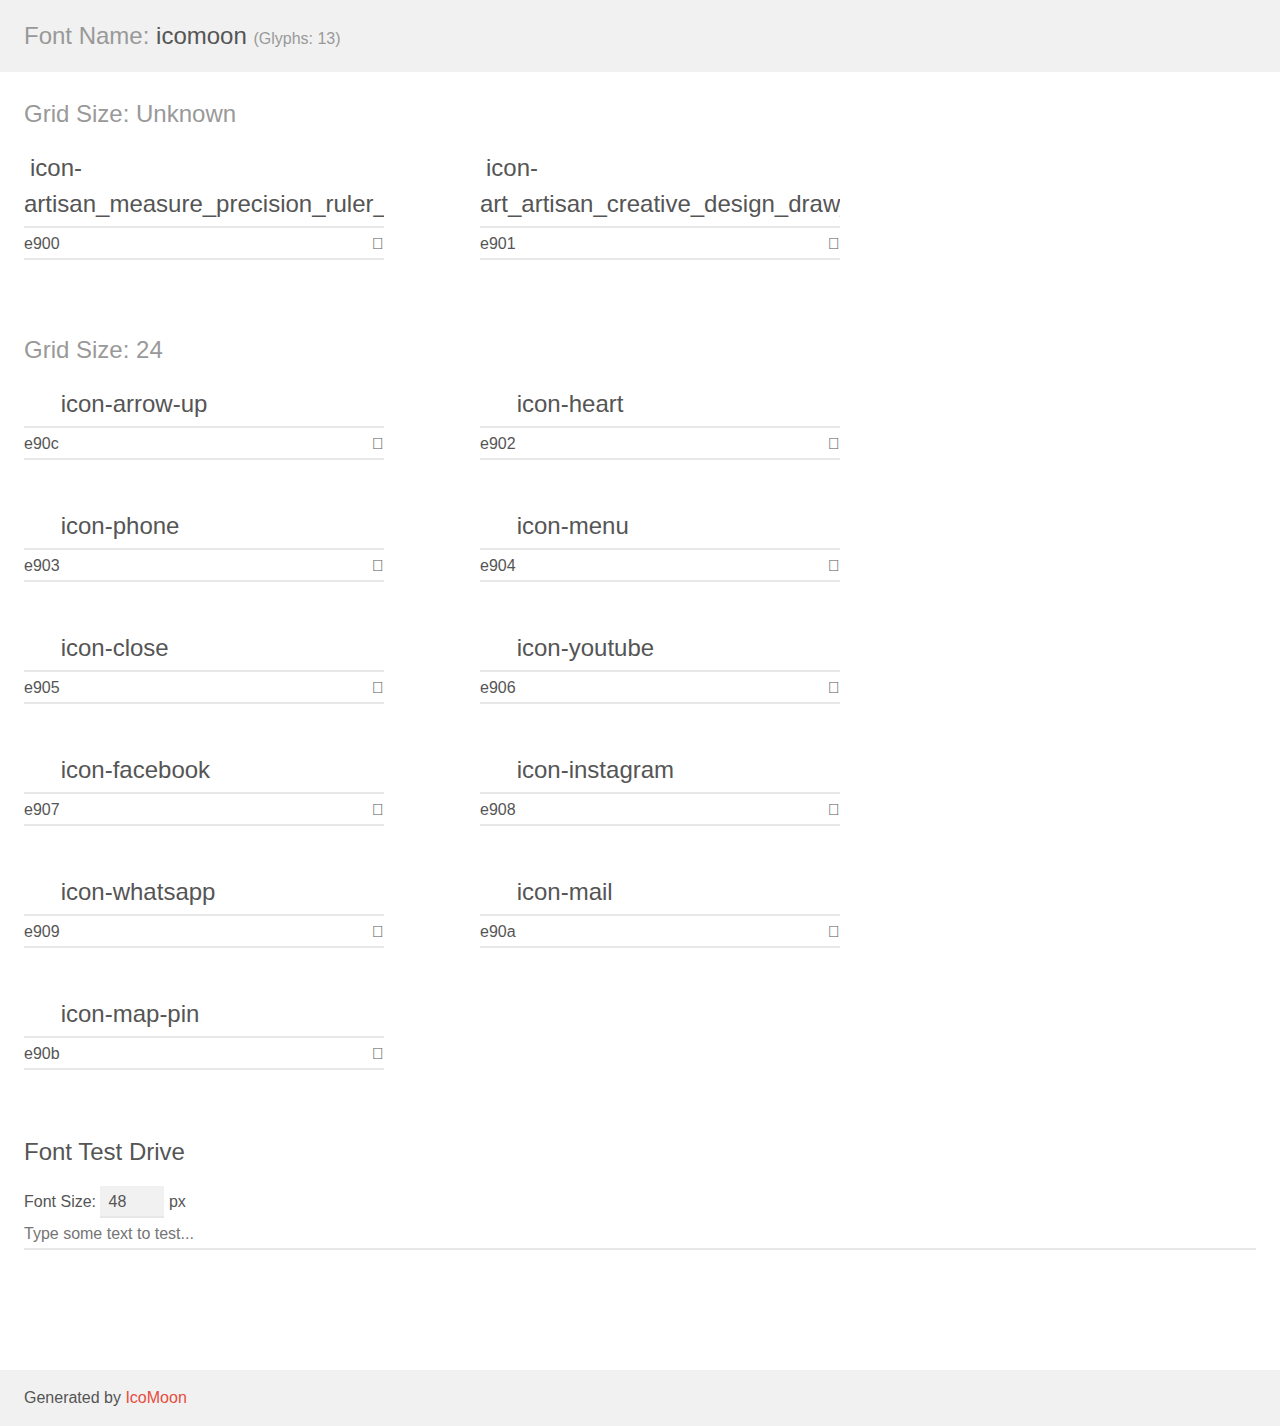
<file: assets/demo.html>
<!doctype html>
<html>
<head>
    <meta charset="utf-8">
    <title>IcoMoon Demo</title>
    <meta name="description" content="An Icon Font Generated By IcoMoon.io">
    <meta name="viewport" content="width=device-width, initial-scale=1">
    <link rel="stylesheet" href="demo-files/demo.css">
    <link rel="stylesheet" href="style.css"></head>
<body>
    <div class="bgc1 clearfix">
        <h1 class="mhmm mvm"><span class="fgc1">Font Name:</span> icomoon <small class="fgc1">(Glyphs:&nbsp;13)</small></h1>
    </div>
    <div class="clearfix mhl ptl">
        <h1 class="mvm mtn fgc1">Grid Size: Unknown</h1>
        <div class="glyph fs1">
            <div class="clearfix bshadow0 pbs">
                <span class="icon-artisan_measure_precision_ruler_skill_icon"></span>
                <span class="mls"> icon-artisan_measure_precision_ruler_skill_icon</span>
            </div>
            <fieldset class="fs0 size1of1 clearfix hidden-false">
                <input type="text" readonly value="e900" class="unit size1of2" />
                <input type="text" maxlength="1" readonly value="&#xe900;" class="unitRight size1of2 talign-right" />
            </fieldset>
            <div class="fs0 bshadow0 clearfix hidden-true">
                <span class="unit pvs fgc1">liga: </span>
                <input type="text" readonly value="" class="liga unitRight" />
            </div>
        </div>
        <div class="glyph fs1">
            <div class="clearfix bshadow0 pbs">
                <span class="icon-art_artisan_creative_design_draw_icon"></span>
                <span class="mls"> icon-art_artisan_creative_design_draw_icon</span>
            </div>
            <fieldset class="fs0 size1of1 clearfix hidden-false">
                <input type="text" readonly value="e901" class="unit size1of2" />
                <input type="text" maxlength="1" readonly value="&#xe901;" class="unitRight size1of2 talign-right" />
            </fieldset>
            <div class="fs0 bshadow0 clearfix hidden-true">
                <span class="unit pvs fgc1">liga: </span>
                <input type="text" readonly value="" class="liga unitRight" />
            </div>
        </div>
    </div>
    <div class="clearfix mhl ptl">
        <h1 class="mvm mtn fgc1">Grid Size: 24</h1>
        <div class="glyph fs2">
            <div class="clearfix bshadow0 pbs">
                <span class="icon-arrow-up"></span>
                <span class="mls"> icon-arrow-up</span>
            </div>
            <fieldset class="fs0 size1of1 clearfix hidden-false">
                <input type="text" readonly value="e90c" class="unit size1of2" />
                <input type="text" maxlength="1" readonly value="&#xe90c;" class="unitRight size1of2 talign-right" />
            </fieldset>
            <div class="fs0 bshadow0 clearfix hidden-true">
                <span class="unit pvs fgc1">liga: </span>
                <input type="text" readonly value="" class="liga unitRight" />
            </div>
        </div>
        <div class="glyph fs2">
            <div class="clearfix bshadow0 pbs">
                <span class="icon-heart"></span>
                <span class="mls"> icon-heart</span>
            </div>
            <fieldset class="fs0 size1of1 clearfix hidden-false">
                <input type="text" readonly value="e902" class="unit size1of2" />
                <input type="text" maxlength="1" readonly value="&#xe902;" class="unitRight size1of2 talign-right" />
            </fieldset>
            <div class="fs0 bshadow0 clearfix hidden-true">
                <span class="unit pvs fgc1">liga: </span>
                <input type="text" readonly value="" class="liga unitRight" />
            </div>
        </div>
        <div class="glyph fs2">
            <div class="clearfix bshadow0 pbs">
                <span class="icon-phone"></span>
                <span class="mls"> icon-phone</span>
            </div>
            <fieldset class="fs0 size1of1 clearfix hidden-false">
                <input type="text" readonly value="e903" class="unit size1of2" />
                <input type="text" maxlength="1" readonly value="&#xe903;" class="unitRight size1of2 talign-right" />
            </fieldset>
            <div class="fs0 bshadow0 clearfix hidden-true">
                <span class="unit pvs fgc1">liga: </span>
                <input type="text" readonly value="" class="liga unitRight" />
            </div>
        </div>
        <div class="glyph fs2">
            <div class="clearfix bshadow0 pbs">
                <span class="icon-menu"></span>
                <span class="mls"> icon-menu</span>
            </div>
            <fieldset class="fs0 size1of1 clearfix hidden-false">
                <input type="text" readonly value="e904" class="unit size1of2" />
                <input type="text" maxlength="1" readonly value="&#xe904;" class="unitRight size1of2 talign-right" />
            </fieldset>
            <div class="fs0 bshadow0 clearfix hidden-true">
                <span class="unit pvs fgc1">liga: </span>
                <input type="text" readonly value="" class="liga unitRight" />
            </div>
        </div>
        <div class="glyph fs2">
            <div class="clearfix bshadow0 pbs">
                <span class="icon-close"></span>
                <span class="mls"> icon-close</span>
            </div>
            <fieldset class="fs0 size1of1 clearfix hidden-false">
                <input type="text" readonly value="e905" class="unit size1of2" />
                <input type="text" maxlength="1" readonly value="&#xe905;" class="unitRight size1of2 talign-right" />
            </fieldset>
            <div class="fs0 bshadow0 clearfix hidden-true">
                <span class="unit pvs fgc1">liga: </span>
                <input type="text" readonly value="" class="liga unitRight" />
            </div>
        </div>
        <div class="glyph fs2">
            <div class="clearfix bshadow0 pbs">
                <span class="icon-youtube"></span>
                <span class="mls"> icon-youtube</span>
            </div>
            <fieldset class="fs0 size1of1 clearfix hidden-false">
                <input type="text" readonly value="e906" class="unit size1of2" />
                <input type="text" maxlength="1" readonly value="&#xe906;" class="unitRight size1of2 talign-right" />
            </fieldset>
            <div class="fs0 bshadow0 clearfix hidden-true">
                <span class="unit pvs fgc1">liga: </span>
                <input type="text" readonly value="" class="liga unitRight" />
            </div>
        </div>
        <div class="glyph fs2">
            <div class="clearfix bshadow0 pbs">
                <span class="icon-facebook"></span>
                <span class="mls"> icon-facebook</span>
            </div>
            <fieldset class="fs0 size1of1 clearfix hidden-false">
                <input type="text" readonly value="e907" class="unit size1of2" />
                <input type="text" maxlength="1" readonly value="&#xe907;" class="unitRight size1of2 talign-right" />
            </fieldset>
            <div class="fs0 bshadow0 clearfix hidden-true">
                <span class="unit pvs fgc1">liga: </span>
                <input type="text" readonly value="" class="liga unitRight" />
            </div>
        </div>
        <div class="glyph fs2">
            <div class="clearfix bshadow0 pbs">
                <span class="icon-instagram"></span>
                <span class="mls"> icon-instagram</span>
            </div>
            <fieldset class="fs0 size1of1 clearfix hidden-false">
                <input type="text" readonly value="e908" class="unit size1of2" />
                <input type="text" maxlength="1" readonly value="&#xe908;" class="unitRight size1of2 talign-right" />
            </fieldset>
            <div class="fs0 bshadow0 clearfix hidden-true">
                <span class="unit pvs fgc1">liga: </span>
                <input type="text" readonly value="" class="liga unitRight" />
            </div>
        </div>
        <div class="glyph fs2">
            <div class="clearfix bshadow0 pbs">
                <span class="icon-whatsapp"></span>
                <span class="mls"> icon-whatsapp</span>
            </div>
            <fieldset class="fs0 size1of1 clearfix hidden-false">
                <input type="text" readonly value="e909" class="unit size1of2" />
                <input type="text" maxlength="1" readonly value="&#xe909;" class="unitRight size1of2 talign-right" />
            </fieldset>
            <div class="fs0 bshadow0 clearfix hidden-true">
                <span class="unit pvs fgc1">liga: </span>
                <input type="text" readonly value="" class="liga unitRight" />
            </div>
        </div>
        <div class="glyph fs2">
            <div class="clearfix bshadow0 pbs">
                <span class="icon-mail"></span>
                <span class="mls"> icon-mail</span>
            </div>
            <fieldset class="fs0 size1of1 clearfix hidden-false">
                <input type="text" readonly value="e90a" class="unit size1of2" />
                <input type="text" maxlength="1" readonly value="&#xe90a;" class="unitRight size1of2 talign-right" />
            </fieldset>
            <div class="fs0 bshadow0 clearfix hidden-true">
                <span class="unit pvs fgc1">liga: </span>
                <input type="text" readonly value="" class="liga unitRight" />
            </div>
        </div>
        <div class="glyph fs2">
            <div class="clearfix bshadow0 pbs">
                <span class="icon-map-pin"></span>
                <span class="mls"> icon-map-pin</span>
            </div>
            <fieldset class="fs0 size1of1 clearfix hidden-false">
                <input type="text" readonly value="e90b" class="unit size1of2" />
                <input type="text" maxlength="1" readonly value="&#xe90b;" class="unitRight size1of2 talign-right" />
            </fieldset>
            <div class="fs0 bshadow0 clearfix hidden-true">
                <span class="unit pvs fgc1">liga: </span>
                <input type="text" readonly value="" class="liga unitRight" />
            </div>
        </div>
    </div>

    <!--[if gt IE 8]><!-->
    <div class="mhl clearfix mbl">
        <h1>Font Test Drive</h1>
        <label>
            Font Size: <input id="fontSize" type="number" class="textbox0 mbm"
            min="8" value="48" />
            px
        </label>
        <input id="testText" type="text" class="phl size1of1 mvl"
        placeholder="Type some text to test..." value=""/>
        <div id="testDrive" class="icon-" style="font-family: icomoon">&nbsp;
        </div>
    </div>
    <!--<![endif]-->
    <div class="bgc1 clearfix">
        <p class="mhl">Generated by <a href="https://icomoon.io/app">IcoMoon</a></p>
    </div>

    <script src="demo-files/demo.js"></script>
</body>
</html>
</file>
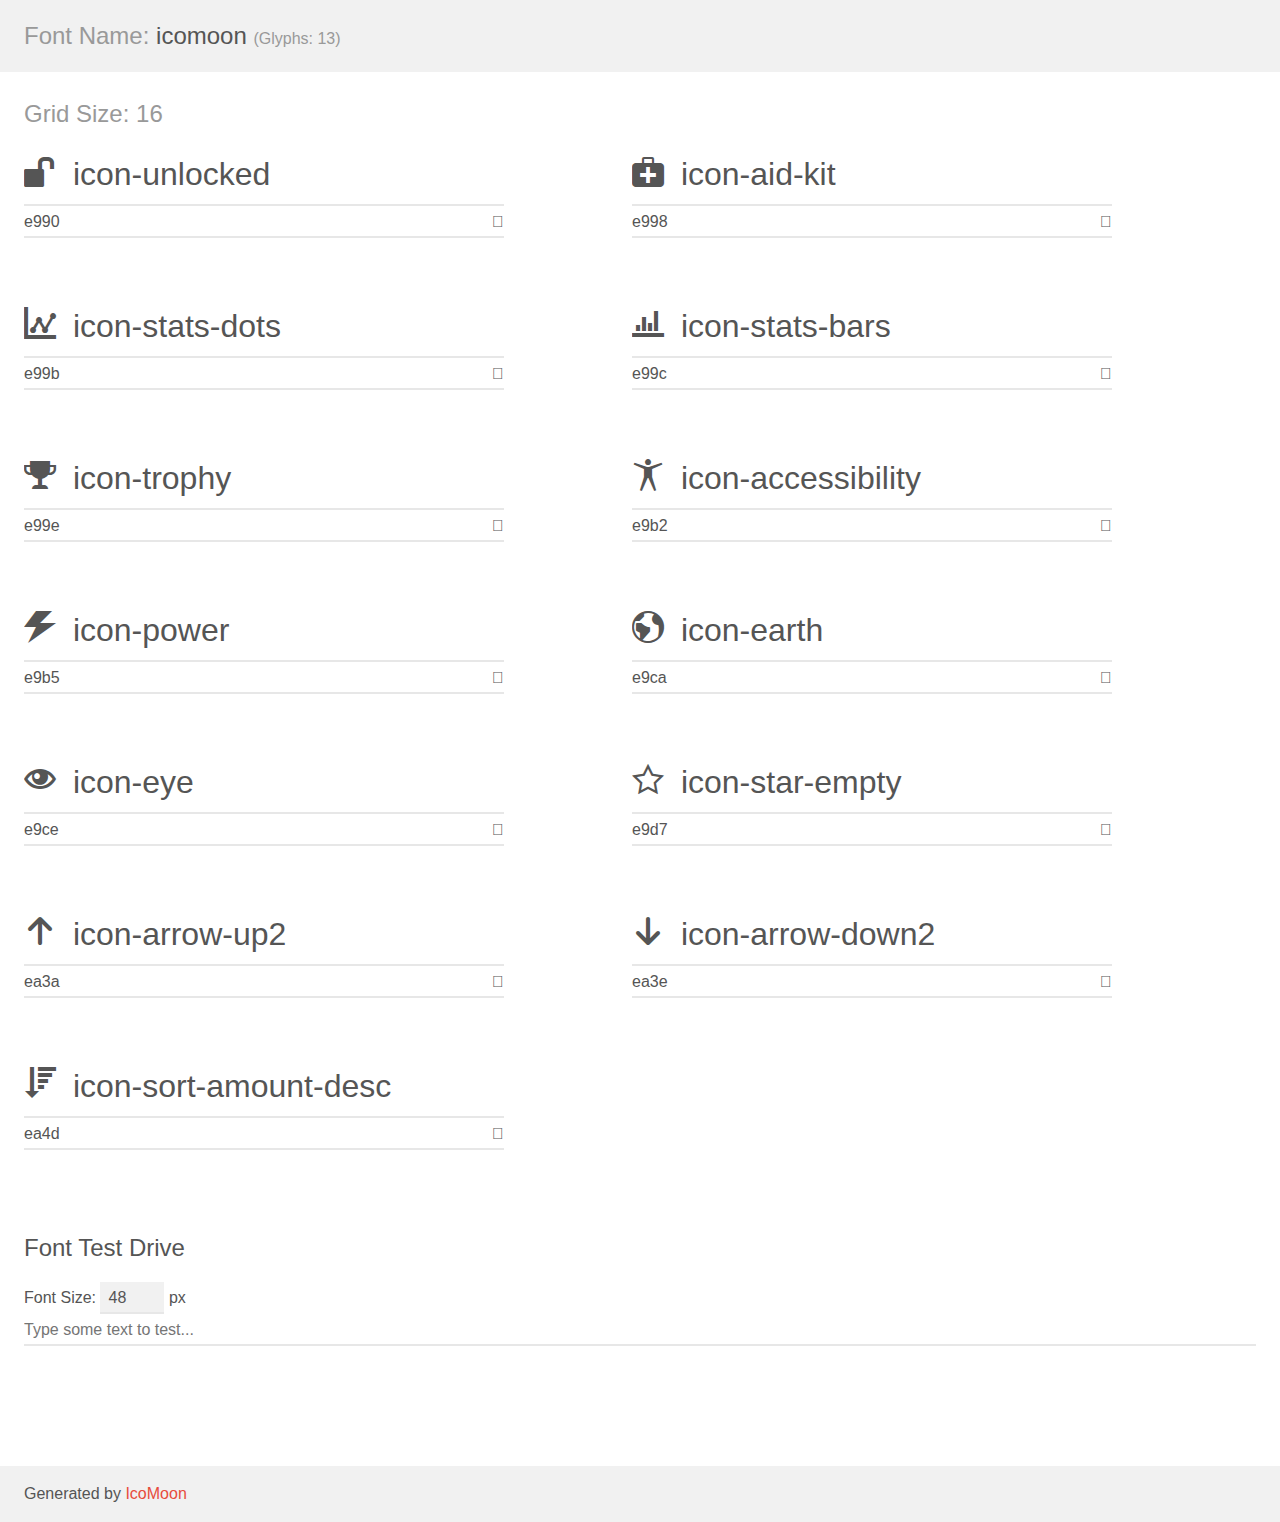
<file: assets2/demo.html>
<!doctype html>
<html>
<head>
    <meta charset="utf-8">
    <title>IcoMoon Demo</title>
    <meta name="description" content="An Icon Font Generated By IcoMoon.io">
    <meta name="viewport" content="width=device-width, initial-scale=1">
    <link rel="stylesheet" href="demo-files/demo.css">
    <link rel="stylesheet" href="style.css"></head>
<body>
    <div class="bgc1 clearfix">
        <h1 class="mhmm mvm"><span class="fgc1">Font Name:</span> icomoon <small class="fgc1">(Glyphs:&nbsp;13)</small></h1>
    </div>
    <div class="clearfix mhl ptl">
        <h1 class="mvm mtn fgc1">Grid Size: 16</h1>
        <div class="glyph fs1">
            <div class="clearfix bshadow0 pbs">
                <span class="icon-unlocked"></span>
                <span class="mls"> icon-unlocked</span>
            </div>
            <fieldset class="fs0 size1of1 clearfix hidden-false">
                <input type="text" readonly value="e990" class="unit size1of2" />
                <input type="text" maxlength="1" readonly value="&#xe990;" class="unitRight size1of2 talign-right" />
            </fieldset>
            <div class="fs0 bshadow0 clearfix hidden-true">
                <span class="unit pvs fgc1">liga: </span>
                <input type="text" readonly value="unlocked, lock-open" class="liga unitRight" />
            </div>
        </div>
        <div class="glyph fs1">
            <div class="clearfix bshadow0 pbs">
                <span class="icon-aid-kit"></span>
                <span class="mls"> icon-aid-kit</span>
            </div>
            <fieldset class="fs0 size1of1 clearfix hidden-false">
                <input type="text" readonly value="e998" class="unit size1of2" />
                <input type="text" maxlength="1" readonly value="&#xe998;" class="unitRight size1of2 talign-right" />
            </fieldset>
            <div class="fs0 bshadow0 clearfix hidden-true">
                <span class="unit pvs fgc1">liga: </span>
                <input type="text" readonly value="aid-kit, health" class="liga unitRight" />
            </div>
        </div>
        <div class="glyph fs1">
            <div class="clearfix bshadow0 pbs">
                <span class="icon-stats-dots"></span>
                <span class="mls"> icon-stats-dots</span>
            </div>
            <fieldset class="fs0 size1of1 clearfix hidden-false">
                <input type="text" readonly value="e99b" class="unit size1of2" />
                <input type="text" maxlength="1" readonly value="&#xe99b;" class="unitRight size1of2 talign-right" />
            </fieldset>
            <div class="fs0 bshadow0 clearfix hidden-true">
                <span class="unit pvs fgc1">liga: </span>
                <input type="text" readonly value="stats-dots, stats2" class="liga unitRight" />
            </div>
        </div>
        <div class="glyph fs1">
            <div class="clearfix bshadow0 pbs">
                <span class="icon-stats-bars"></span>
                <span class="mls"> icon-stats-bars</span>
            </div>
            <fieldset class="fs0 size1of1 clearfix hidden-false">
                <input type="text" readonly value="e99c" class="unit size1of2" />
                <input type="text" maxlength="1" readonly value="&#xe99c;" class="unitRight size1of2 talign-right" />
            </fieldset>
            <div class="fs0 bshadow0 clearfix hidden-true">
                <span class="unit pvs fgc1">liga: </span>
                <input type="text" readonly value="stats-bars, stats3" class="liga unitRight" />
            </div>
        </div>
        <div class="glyph fs1">
            <div class="clearfix bshadow0 pbs">
                <span class="icon-trophy"></span>
                <span class="mls"> icon-trophy</span>
            </div>
            <fieldset class="fs0 size1of1 clearfix hidden-false">
                <input type="text" readonly value="e99e" class="unit size1of2" />
                <input type="text" maxlength="1" readonly value="&#xe99e;" class="unitRight size1of2 talign-right" />
            </fieldset>
            <div class="fs0 bshadow0 clearfix hidden-true">
                <span class="unit pvs fgc1">liga: </span>
                <input type="text" readonly value="trophy, cup" class="liga unitRight" />
            </div>
        </div>
        <div class="glyph fs1">
            <div class="clearfix bshadow0 pbs">
                <span class="icon-accessibility"></span>
                <span class="mls"> icon-accessibility</span>
            </div>
            <fieldset class="fs0 size1of1 clearfix hidden-false">
                <input type="text" readonly value="e9b2" class="unit size1of2" />
                <input type="text" maxlength="1" readonly value="&#xe9b2;" class="unitRight size1of2 talign-right" />
            </fieldset>
            <div class="fs0 bshadow0 clearfix hidden-true">
                <span class="unit pvs fgc1">liga: </span>
                <input type="text" readonly value="accessibility" class="liga unitRight" />
            </div>
        </div>
        <div class="glyph fs1">
            <div class="clearfix bshadow0 pbs">
                <span class="icon-power"></span>
                <span class="mls"> icon-power</span>
            </div>
            <fieldset class="fs0 size1of1 clearfix hidden-false">
                <input type="text" readonly value="e9b5" class="unit size1of2" />
                <input type="text" maxlength="1" readonly value="&#xe9b5;" class="unitRight size1of2 talign-right" />
            </fieldset>
            <div class="fs0 bshadow0 clearfix hidden-true">
                <span class="unit pvs fgc1">liga: </span>
                <input type="text" readonly value="power, lightning" class="liga unitRight" />
            </div>
        </div>
        <div class="glyph fs1">
            <div class="clearfix bshadow0 pbs">
                <span class="icon-earth"></span>
                <span class="mls"> icon-earth</span>
            </div>
            <fieldset class="fs0 size1of1 clearfix hidden-false">
                <input type="text" readonly value="e9ca" class="unit size1of2" />
                <input type="text" maxlength="1" readonly value="&#xe9ca;" class="unitRight size1of2 talign-right" />
            </fieldset>
            <div class="fs0 bshadow0 clearfix hidden-true">
                <span class="unit pvs fgc1">liga: </span>
                <input type="text" readonly value="earth, globe2" class="liga unitRight" />
            </div>
        </div>
        <div class="glyph fs1">
            <div class="clearfix bshadow0 pbs">
                <span class="icon-eye"></span>
                <span class="mls"> icon-eye</span>
            </div>
            <fieldset class="fs0 size1of1 clearfix hidden-false">
                <input type="text" readonly value="e9ce" class="unit size1of2" />
                <input type="text" maxlength="1" readonly value="&#xe9ce;" class="unitRight size1of2 talign-right" />
            </fieldset>
            <div class="fs0 bshadow0 clearfix hidden-true">
                <span class="unit pvs fgc1">liga: </span>
                <input type="text" readonly value="eye, views" class="liga unitRight" />
            </div>
        </div>
        <div class="glyph fs1">
            <div class="clearfix bshadow0 pbs">
                <span class="icon-star-empty"></span>
                <span class="mls"> icon-star-empty</span>
            </div>
            <fieldset class="fs0 size1of1 clearfix hidden-false">
                <input type="text" readonly value="e9d7" class="unit size1of2" />
                <input type="text" maxlength="1" readonly value="&#xe9d7;" class="unitRight size1of2 talign-right" />
            </fieldset>
            <div class="fs0 bshadow0 clearfix hidden-true">
                <span class="unit pvs fgc1">liga: </span>
                <input type="text" readonly value="star-empty, rate" class="liga unitRight" />
            </div>
        </div>
        <div class="glyph fs1">
            <div class="clearfix bshadow0 pbs">
                <span class="icon-arrow-up2"></span>
                <span class="mls"> icon-arrow-up2</span>
            </div>
            <fieldset class="fs0 size1of1 clearfix hidden-false">
                <input type="text" readonly value="ea3a" class="unit size1of2" />
                <input type="text" maxlength="1" readonly value="&#xea3a;" class="unitRight size1of2 talign-right" />
            </fieldset>
            <div class="fs0 bshadow0 clearfix hidden-true">
                <span class="unit pvs fgc1">liga: </span>
                <input type="text" readonly value="arrow-up2, up2" class="liga unitRight" />
            </div>
        </div>
        <div class="glyph fs1">
            <div class="clearfix bshadow0 pbs">
                <span class="icon-arrow-down2"></span>
                <span class="mls"> icon-arrow-down2</span>
            </div>
            <fieldset class="fs0 size1of1 clearfix hidden-false">
                <input type="text" readonly value="ea3e" class="unit size1of2" />
                <input type="text" maxlength="1" readonly value="&#xea3e;" class="unitRight size1of2 talign-right" />
            </fieldset>
            <div class="fs0 bshadow0 clearfix hidden-true">
                <span class="unit pvs fgc1">liga: </span>
                <input type="text" readonly value="arrow-down2, down2" class="liga unitRight" />
            </div>
        </div>
        <div class="glyph fs1">
            <div class="clearfix bshadow0 pbs">
                <span class="icon-sort-amount-desc"></span>
                <span class="mls"> icon-sort-amount-desc</span>
            </div>
            <fieldset class="fs0 size1of1 clearfix hidden-false">
                <input type="text" readonly value="ea4d" class="unit size1of2" />
                <input type="text" maxlength="1" readonly value="&#xea4d;" class="unitRight size1of2 talign-right" />
            </fieldset>
            <div class="fs0 bshadow0 clearfix hidden-true">
                <span class="unit pvs fgc1">liga: </span>
                <input type="text" readonly value="sort-amount-desc, arrange6" class="liga unitRight" />
            </div>
        </div>
    </div>

    <!--[if gt IE 8]><!-->
    <div class="mhl clearfix mbl">
        <h1>Font Test Drive</h1>
        <label>
            Font Size: <input id="fontSize" type="number" class="textbox0 mbm"
            min="8" value="48" />
            px
        </label>
        <input id="testText" type="text" class="phl size1of1 mvl"
        placeholder="Type some text to test..." value=""/>
        <div id="testDrive" class="icon-" style="font-family: icomoon">&nbsp;
        </div>
    </div>
    <!--<![endif]-->
    <div class="bgc1 clearfix">
        <p class="mhl">Generated by <a href="https://icomoon.io/app">IcoMoon</a></p>
    </div>

    <script src="demo-files/demo.js"></script>
</body>
</html>
</file>
<file: assets/demo-files/demo.css>
body {
  padding: 0;
  margin: 0;
  font-family: sans-serif;
  font-size: 1em;
  line-height: 1.5;
  color: #555;
  background: #fff;
}
h1 {
  font-size: 1.5em;
  font-weight: normal;
}
small {
  font-size: .66666667em;
}
a {
  color: #e74c3c;
  text-decoration: none;
}
a:hover, a:focus {
  box-shadow: 0 1px #e74c3c;
}
.bshadow0, input {
  box-shadow: inset 0 -2px #e7e7e7;
}
input:hover {
  box-shadow: inset 0 -2px #ccc;
}
input, fieldset {
  font-family: sans-serif;
  font-size: 1em;
  margin: 0;
  padding: 0;
  border: 0;
}
input {
  color: inherit;
  line-height: 1.5;
  height: 1.5em;
  padding: .25em 0;
}
input:focus {
  outline: none;
  box-shadow: inset 0 -2px #449fdb;
}
.glyph {
  font-size: 16px;
  width: 15em;
  padding-bottom: 1em;
  margin-right: 4em;
  margin-bottom: 1em;
  float: left;
  overflow: hidden;
}
.liga {
  width: 80%;
  width: calc(100% - 2.5em);
}
.talign-right {
  text-align: right;
}
.talign-center {
  text-align: center;
}
.bgc1 {
  background: #f1f1f1;
}
.fgc1 {
  color: #999;
}
.fgc0 {
  color: #000;
}
p {
  margin-top: 1em;
  margin-bottom: 1em;
}
.mvm {
  margin-top: .75em;
  margin-bottom: .75em;
}
.mtn {
  margin-top: 0;
}
.mtl, .mal {
  margin-top: 1.5em;
}
.mbl, .mal {
  margin-bottom: 1.5em;
}
.mal, .mhl {
  margin-left: 1.5em;
  margin-right: 1.5em;
}
.mhmm {
  margin-left: 1em;
  margin-right: 1em;
}
.mls {
  margin-left: .25em;
}
.ptl {
  padding-top: 1.5em;
}
.pbs, .pvs {
  padding-bottom: .25em;
}
.pvs, .pts {
  padding-top: .25em;
}
.unit {
  float: left;
}
.unitRight {
  float: right;
}
.size1of2 {
  width: 50%;
}
.size1of1 {
  width: 100%;
}
.clearfix:before, .clearfix:after {
  content: " ";
  display: table;
}
.clearfix:after {
  clear: both;
}
.hidden-true {
  display: none;
}
.textbox0 {
  width: 3em;
  background: #f1f1f1;
  padding: .25em .5em;
  line-height: 1.5;
  height: 1.5em;
}
#testDrive {
  display: block;
  padding-top: 24px;
  line-height: 1.5;
}
.fs0 {
  font-size: 16px;
}
.fs1 {
  font-size: 24px;
}
.fs2 {
  font-size: 24px;
}
</file>
<file: assets/style.css>
@font-face {
  font-family: 'icomoon';
  src: url('fonts/icomoon.eot?faa7ll');
  src: url('fonts/icomoon.eot?faa7ll#iefix') format('embedded-opentype'),
    url('fonts/icomoon.ttf?faa7ll') format('truetype'),
    url('fonts/icomoon.woff?faa7ll') format('woff'),
    url('fonts/icomoon.svg?faa7ll#icomoon') format('svg');
  font-weight: normal;
  font-style: normal;
  font-display: block;
}

[class^='icon-'],
[class*=' icon-'] {
  /* use !important to prevent issues with browser extensions that change fonts */
  font-family: 'icomoon' !important;
  /*speak: never;*/
  font-style: normal;
  font-weight: normal;
  font-variant: normal;
  text-transform: none;
  line-height: 1;
  color: white;

  /* Better Font Rendering =========== */
  -webkit-font-smoothing: antialiased;
  -moz-osx-font-smoothing: grayscale;
}

.icon-ruler:before {
  content: '\e900';
}
.icon-draw:before {
  content: '\e901';
}
.icon-arrow-up:before {
  content: '\e90c';
}
.icon-heart:before {
  content: '\e902';
}
.icon-phone:before {
  content: '\e903';
}
.icon-menu:before {
  content: '\e904';
}
.icon-close:before {
  content: '\e905';
}
.icon-youtube:before {
  content: '\e906';
}
.icon-facebook:before {
  content: '\e907';
}
.icon-instagram:before {
  content: '\e908';
}
.icon-whatsapp:before {
  content: '\e909';
}
.icon-mail:before {
  content: '\e90a';
}
.icon-map-pin:before {
  content: '\e90b';
}
</file>
<file: assets2/demo-files/demo.css>
body {
  padding: 0;
  margin: 0;
  font-family: sans-serif;
  font-size: 1em;
  line-height: 1.5;
  color: #555;
  background: #fff;
}
h1 {
  font-size: 1.5em;
  font-weight: normal;
}
small {
  font-size: .66666667em;
}
a {
  color: #e74c3c;
  text-decoration: none;
}
a:hover, a:focus {
  box-shadow: 0 1px #e74c3c;
}
.bshadow0, input {
  box-shadow: inset 0 -2px #e7e7e7;
}
input:hover {
  box-shadow: inset 0 -2px #ccc;
}
input, fieldset {
  font-family: sans-serif;
  font-size: 1em;
  margin: 0;
  padding: 0;
  border: 0;
}
input {
  color: inherit;
  line-height: 1.5;
  height: 1.5em;
  padding: .25em 0;
}
input:focus {
  outline: none;
  box-shadow: inset 0 -2px #449fdb;
}
.glyph {
  font-size: 16px;
  width: 15em;
  padding-bottom: 1em;
  margin-right: 4em;
  margin-bottom: 1em;
  float: left;
  overflow: hidden;
}
.liga {
  width: 80%;
  width: calc(100% - 2.5em);
}
.talign-right {
  text-align: right;
}
.talign-center {
  text-align: center;
}
.bgc1 {
  background: #f1f1f1;
}
.fgc1 {
  color: #999;
}
.fgc0 {
  color: #000;
}
p {
  margin-top: 1em;
  margin-bottom: 1em;
}
.mvm {
  margin-top: .75em;
  margin-bottom: .75em;
}
.mtn {
  margin-top: 0;
}
.mtl, .mal {
  margin-top: 1.5em;
}
.mbl, .mal {
  margin-bottom: 1.5em;
}
.mal, .mhl {
  margin-left: 1.5em;
  margin-right: 1.5em;
}
.mhmm {
  margin-left: 1em;
  margin-right: 1em;
}
.mls {
  margin-left: .25em;
}
.ptl {
  padding-top: 1.5em;
}
.pbs, .pvs {
  padding-bottom: .25em;
}
.pvs, .pts {
  padding-top: .25em;
}
.unit {
  float: left;
}
.unitRight {
  float: right;
}
.size1of2 {
  width: 50%;
}
.size1of1 {
  width: 100%;
}
.clearfix:before, .clearfix:after {
  content: " ";
  display: table;
}
.clearfix:after {
  clear: both;
}
.hidden-true {
  display: none;
}
.textbox0 {
  width: 3em;
  background: #f1f1f1;
  padding: .25em .5em;
  line-height: 1.5;
  height: 1.5em;
}
#testDrive {
  display: block;
  padding-top: 24px;
  line-height: 1.5;
}
.fs0 {
  font-size: 16px;
}
.fs1 {
  font-size: 32px;
}
</file>
<file: assets2/style.css>
@font-face {
  font-family: 'icomoon';
  src:  url('fonts/icomoon.eot?gdc3lf');
  src:  url('fonts/icomoon.eot?gdc3lf#iefix') format('embedded-opentype'),
    url('fonts/icomoon.ttf?gdc3lf') format('truetype'),
    url('fonts/icomoon.woff?gdc3lf') format('woff'),
    url('fonts/icomoon.svg?gdc3lf#icomoon') format('svg');
  font-weight: normal;
  font-style: normal;
  font-display: block;
}

[class^="icon-"], [class*=" icon-"] {
  /* use !important to prevent issues with browser extensions that change fonts */
  font-family: 'icomoon' !important;
  speak: never;
  font-style: normal;
  font-weight: normal;
  font-variant: normal;
  text-transform: none;
  line-height: 1;

  /* Better Font Rendering =========== */
  -webkit-font-smoothing: antialiased;
  -moz-osx-font-smoothing: grayscale;
}

.icon-unlocked:before {
  content: "\e990";
}
.icon-aid-kit:before {
  content: "\e998";
}
.icon-stats-dots:before {
  content: "\e99b";
}
.icon-stats-bars:before {
  content: "\e99c";
}
.icon-trophy:before {
  content: "\e99e";
}
.icon-accessibility:before {
  content: "\e9b2";
}
.icon-power:before {
  content: "\e9b5";
}
.icon-earth:before {
  content: "\e9ca";
}
.icon-eye:before {
  content: "\e9ce";
}
.icon-star-empty:before {
  content: "\e9d7";
}
.icon-arrow-up2:before {
  content: "\ea3a";
}
.icon-arrow-down2:before {
  content: "\ea3e";
}
.icon-sort-amount-desc:before {
  content: "\ea4d";
}
</file>
